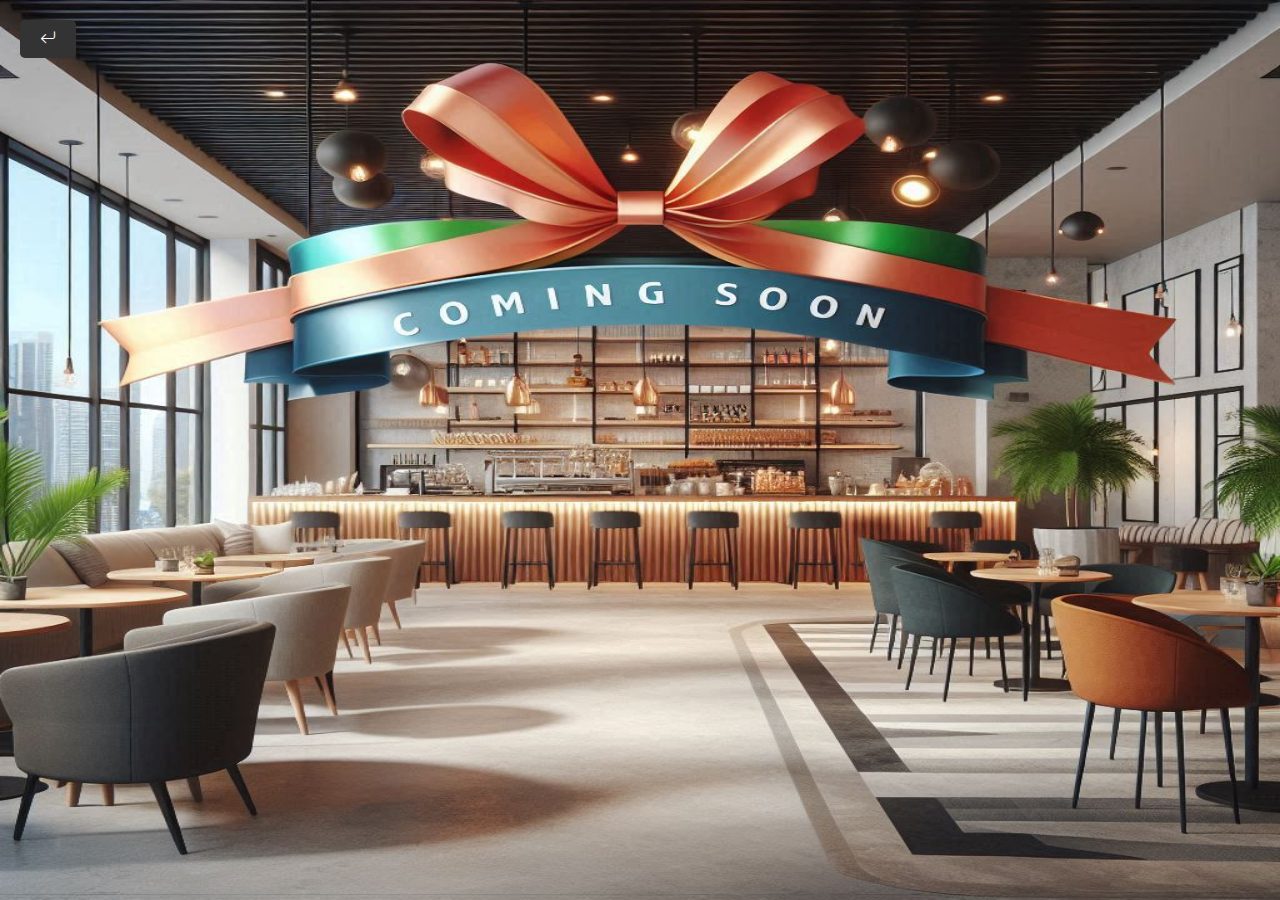
<file: Html/cafeteria.html>
<!DOCTYPE html>
<html lang="en">
<head>
    <meta charset="UTF-8">
    <meta name="viewport" content="width=device-width, initial-scale=1.0">
    <title>Document</title>
    <link rel="stylesheet" href="/Css/cafeteria.css">
    <link rel="stylesheet" href="https://cdn.jsdelivr.net/npm/bootstrap-icons@1.11.3/font/bootstrap-icons.min.css">
    <script src="/Javascript/cafeteria.js"></script>

</head>
<body>
    <div class="container">
        <a href="/Html/inicio.html" class="back-button"><i class="bi bi-arrow-return-left"></i></a>
    </div>
</body>
</html>
</file>
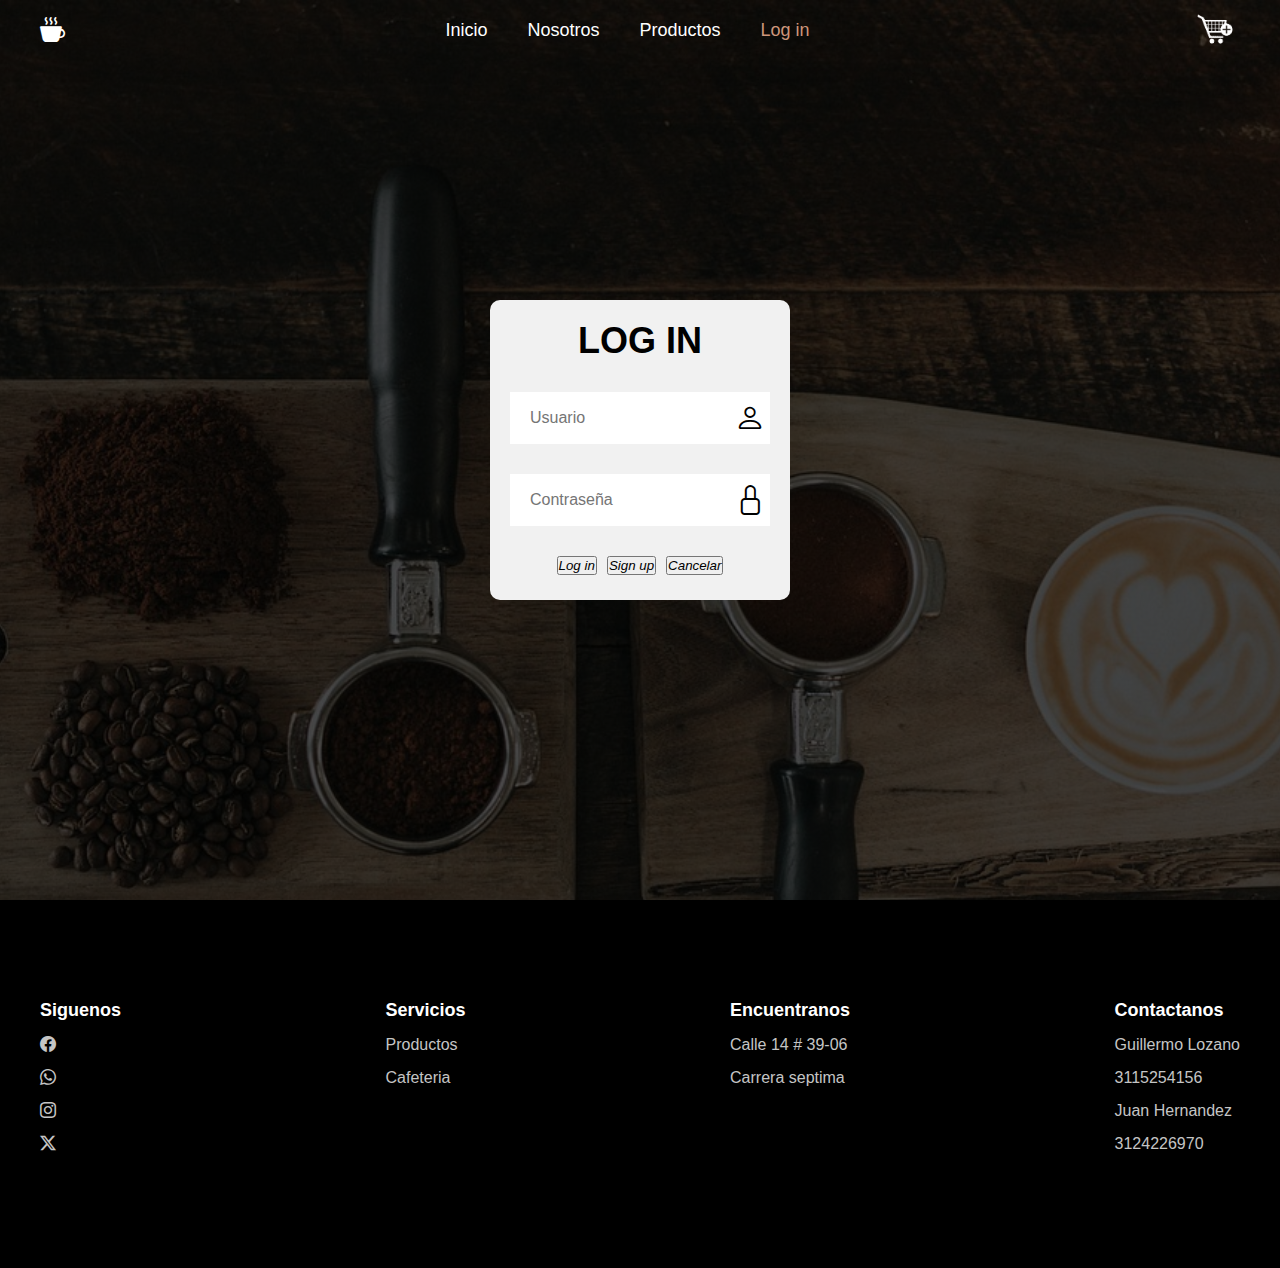
<file: Html/login.html>
<!DOCTYPE html>
<html lang="en">
<head>
    <meta charset="UTF-8">
    <meta name="viewport" content="width=device-width, initial-scale=1.0">
    <title>Document</title>
    <link rel="stylesheet" href="/Css/login.css">
    <script src="/Javascript/login.js"></script>
    <link rel="stylesheet" href="https://cdn.jsdelivr.net/npm/bootstrap-icons@1.11.3/font/bootstrap-icons.min.css">
    <script src="https://code.jquery.com/jquery-3.6.0.min.js"></script>
    <script src="/Javascript/Navbar.js"></script>
    <script src="/Javascript/Footer.js"></script>
 
</head>
<body>

    <div class="menuContainer"></div>
    
    <div class="Formulario">
        <form action="">
            <h1>LOG IN</h1>
            <div class="input-box">
                 <input type="text" placeholder="Usuario" required><i class="bi bi-person"></i>
            </div>
            <div class="input-box">
                <input type="password" placeholder="Contraseña" required><i class="bi bi-lock"></i>
            </div>

            <div class="botones-container">
                <button onclick="login()"><i>Log in</i></button>
                <button onclick="signup()"><i>Sign up</i></button>
                <button onclick="cancelar()"><i>Cancelar</i></button>
            </div>

        </form>
    </div>


    <footer class="footer">

        <div class="footerContainer"></div>

    </footer>
</body>
</html>
</file>
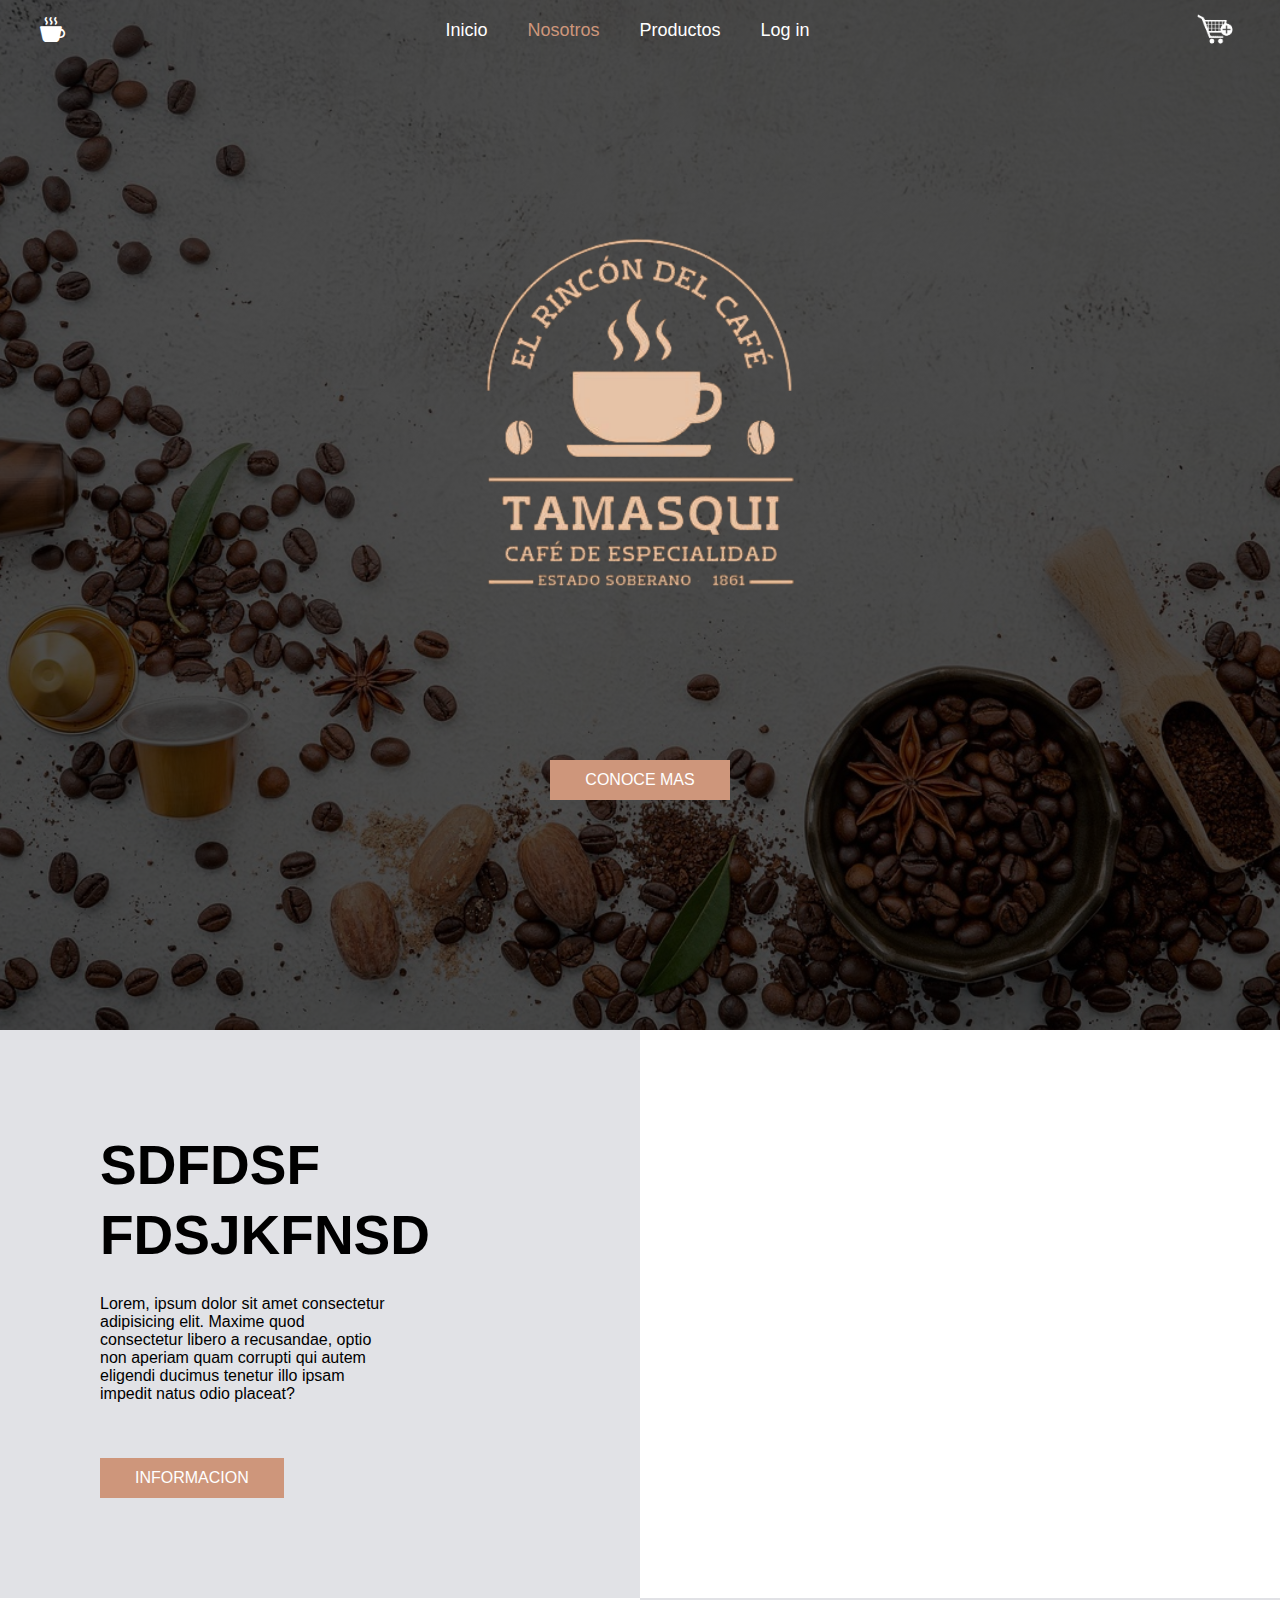
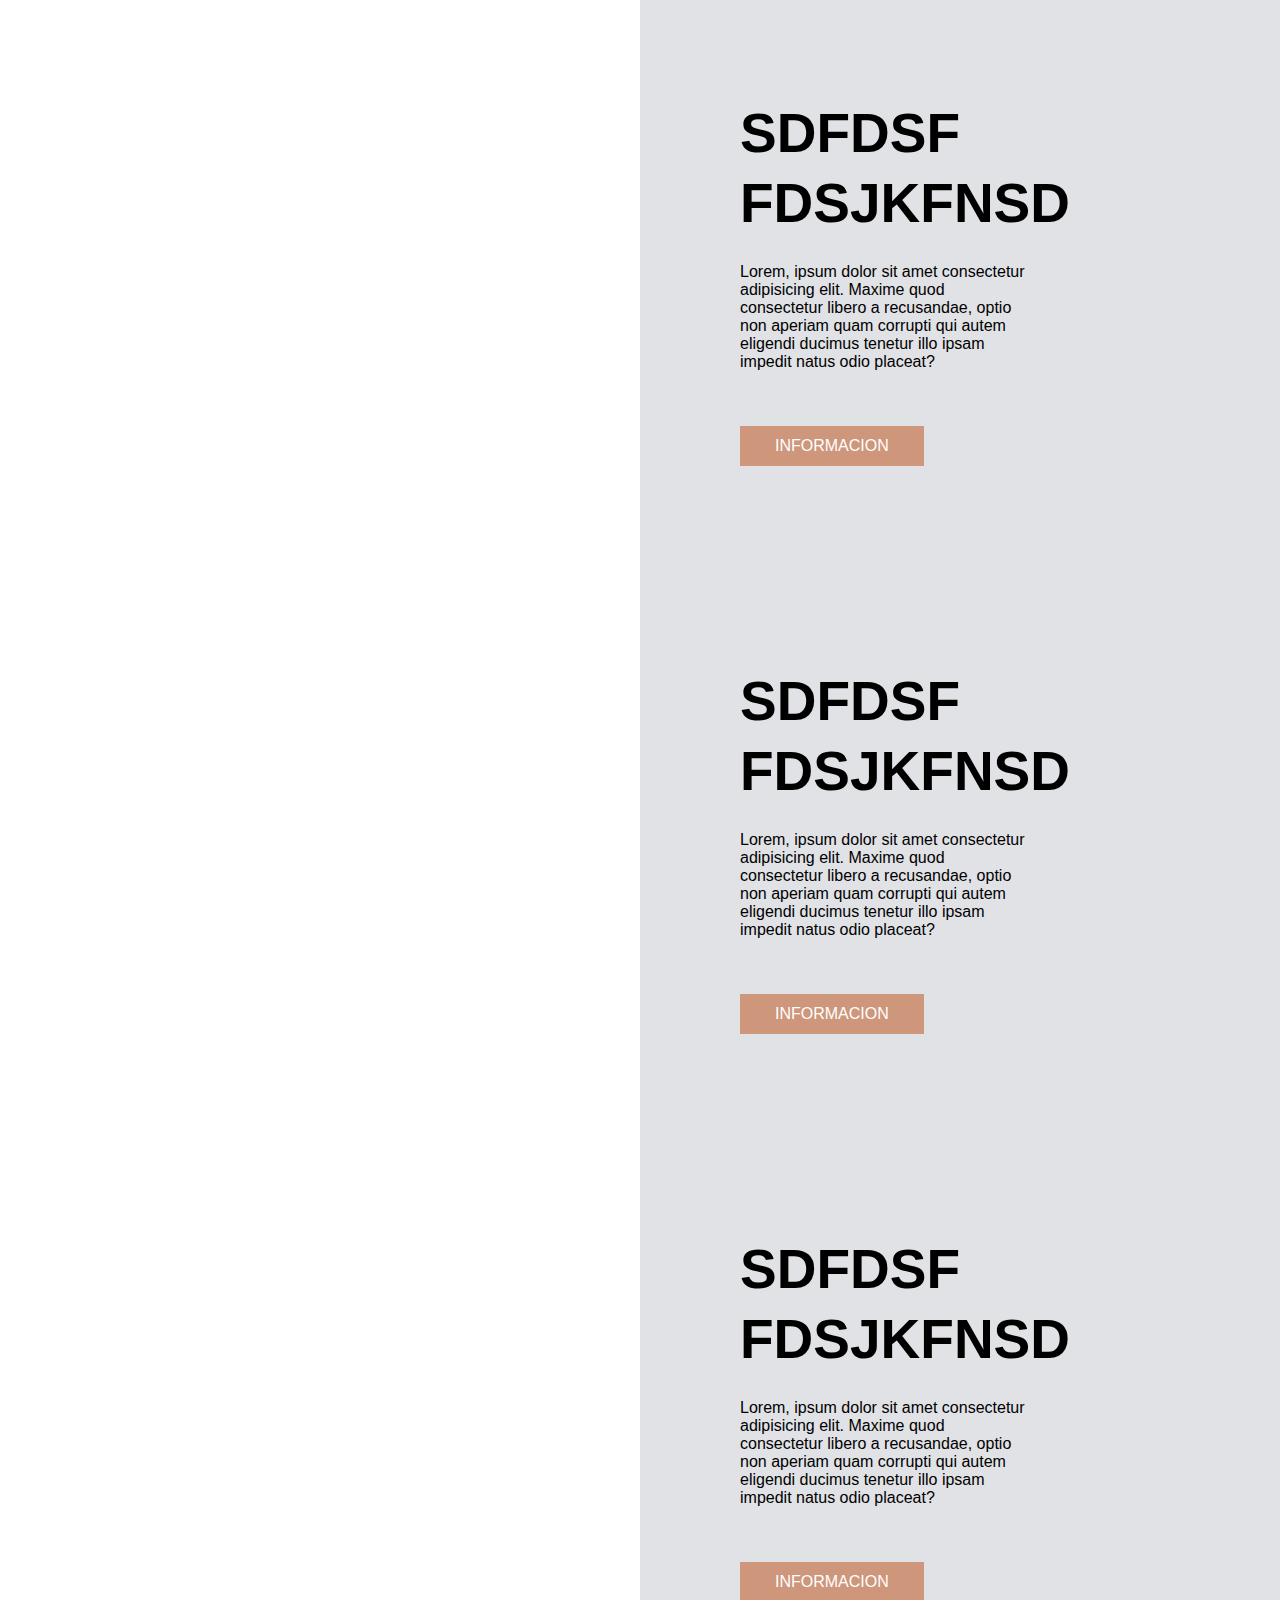
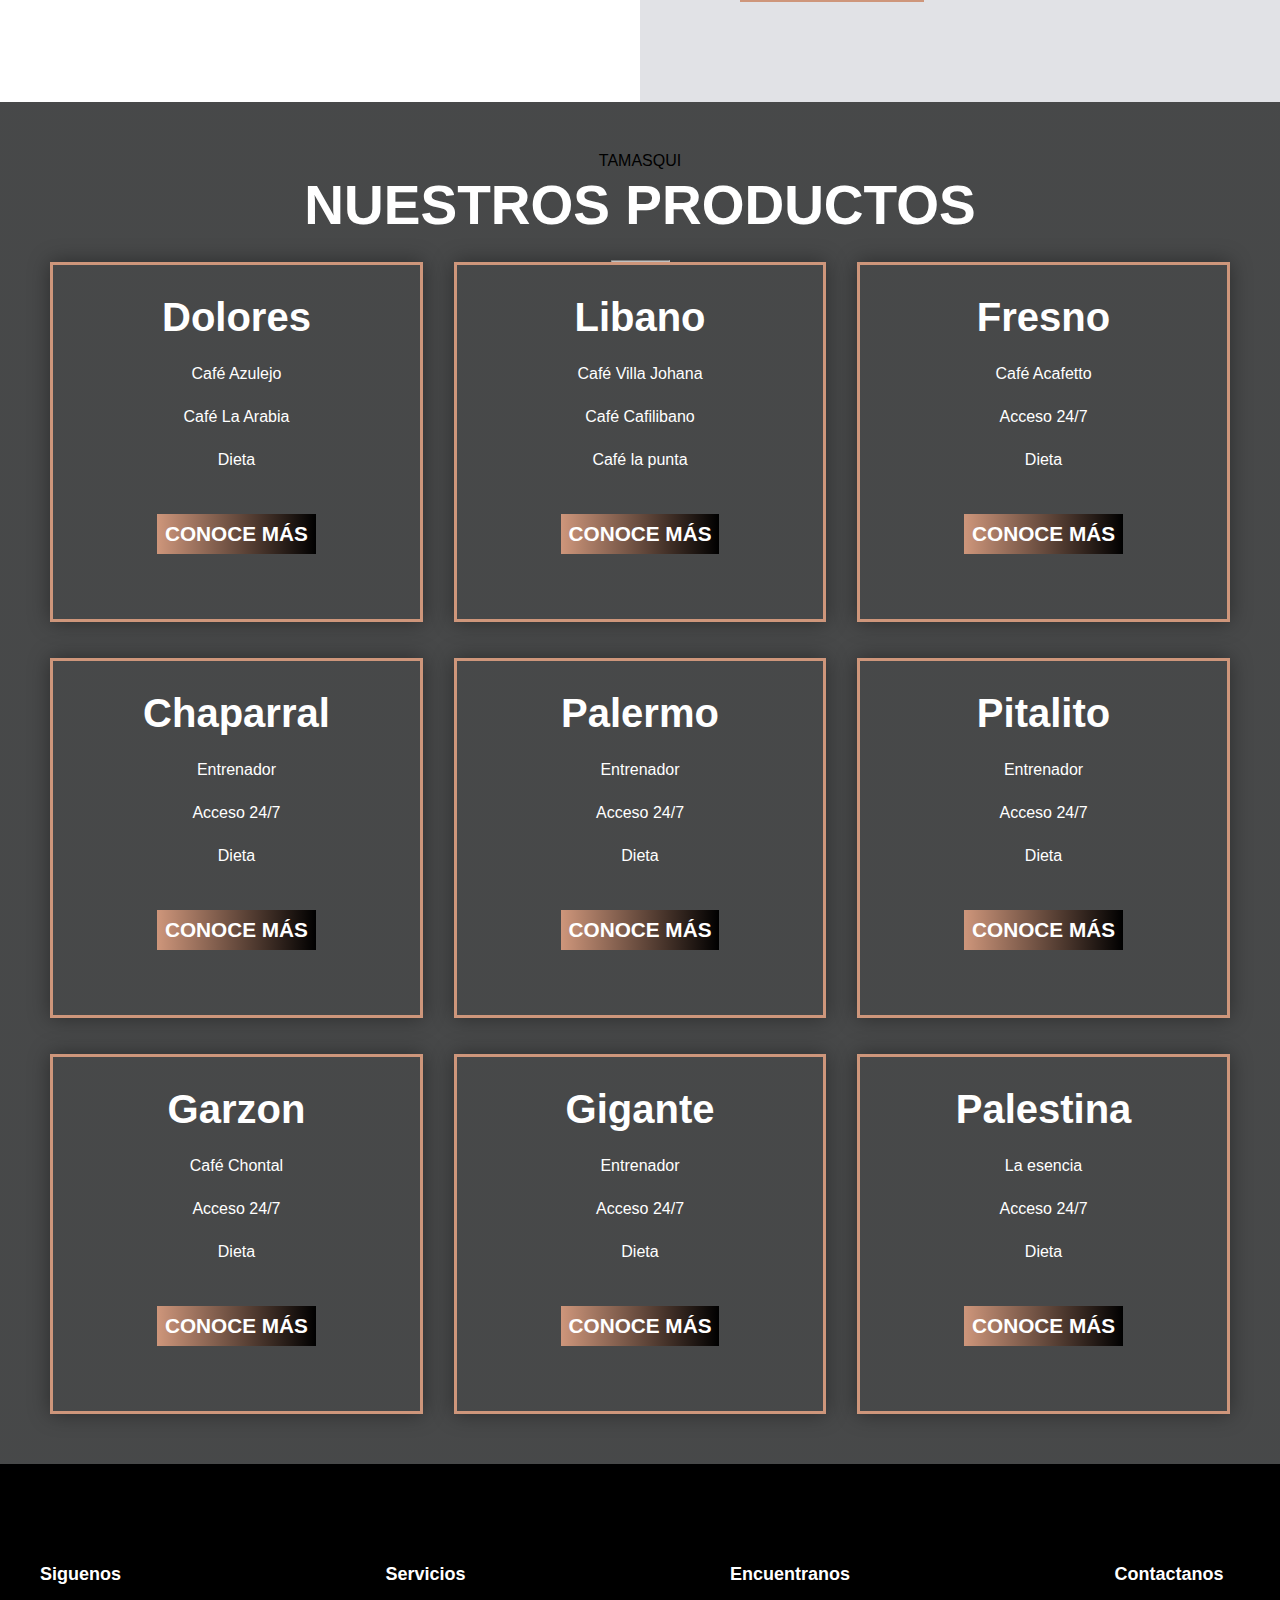
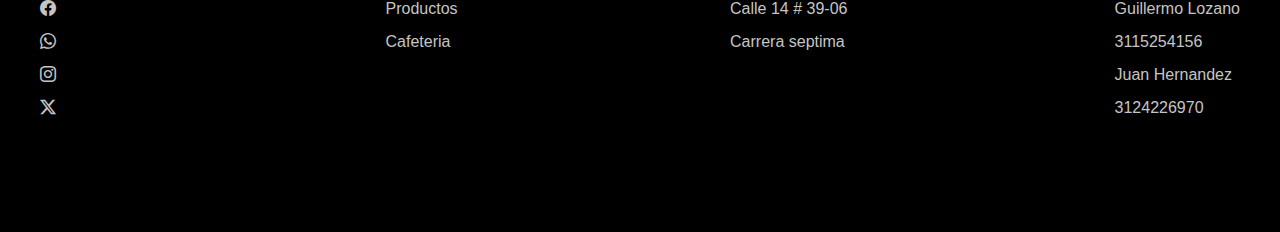
<file: Html/nosotros.html>
<!DOCTYPE html>
<html lang="en">
<head>
    <meta charset="UTF-8">
    <meta name="viewport" content="width=device-width, initial-scale=1.0">
    <title>Document</title>
    <link rel="stylesheet" href="/Css/nosotros.css">
    <link rel="stylesheet" href="https://cdn.jsdelivr.net/npm/bootstrap-icons@1.11.3/font/bootstrap-icons.min.css">
    <script src="https://code.jquery.com/jquery-3.6.0.min.js"></script>
    <script src="/Javascript/Navbar.js"></script>
    <script src="/Javascript/Footer.js"></script>

</head>
<body>
    <header class="header">
    
        <div class="menuContainer"></div>
    
        <div class="header-content container">
            <img src="/Imagenes/Logo_de_Cafetería_Ilustrado_Lineal_Marrón-removebg-preview.png" alt="">
            <a href="#" class="btn-1">Conoce mas</a>
        </div>
    </header>
    
    <section class="general">

        <div class="general-1">
            <h2>sdfdsf fdsjkfnsd</h2>
            <p>
                Lorem, ipsum dolor sit amet consectetur adipisicing elit. 
                Maxime quod consectetur libero a recusandae, optio non aperiam 
                quam corrupti qui autem eligendi ducimus tenetur illo ipsam 
                impedit natus odio placeat?
            </p>
            <a href="#" class="btn-1">Informacion</a>
        </div>
        <div class="general-2"></div>

    </section>

    <section class="general">

        <div class="general-3"></div>

        <div class="general-1">
            <h2>sdfdsf fdsjkfnsd</h2>
            <p>
                Lorem, ipsum dolor sit amet consectetur adipisicing elit. 
                Maxime quod consectetur libero a recusandae, optio non aperiam 
                quam corrupti qui autem eligendi ducimus tenetur illo ipsam 
                impedit natus odio placeat?
            </p>
            <a href="#" class="btn-1">Informacion</a>
        </div>    
    </section>

    <section class="general">

        <div class="general-3"></div>

        <div class="general-1">
            <h2>sdfdsf fdsjkfnsd</h2>
            <p>
                Lorem, ipsum dolor sit amet consectetur adipisicing elit. 
                Maxime quod consectetur libero a recusandae, optio non aperiam 
                quam corrupti qui autem eligendi ducimus tenetur illo ipsam 
                impedit natus odio placeat?
            </p>
            <a href="#" class="btn-1">Informacion</a>
        </div>    
    </section>

    <section class="general">

        <div class="general-3"></div>

        <div class="general-1">
            <h2>sdfdsf fdsjkfnsd</h2>
            <p>
                Lorem, ipsum dolor sit amet consectetur adipisicing elit. 
                Maxime quod consectetur libero a recusandae, optio non aperiam 
                quam corrupti qui autem eligendi ducimus tenetur illo ipsam 
                impedit natus odio placeat?
            </p>
            <a href="#" class="btn-1">Informacion</a>
        </div>    
    </section>

    <section class="cafes">
        <span>TAMASQUI</span>
        <h2>Nuestros productos</h2>
        <hr>

        <div class="cafes-content container">
            <div class="cafe-1">
                <span>Dolores</span>
                <p>Café Azulejo</p>
                <p>Café La Arabia</p>
                <p>Dieta</p>
                <a href="#" class="btn-1"><h5>Conoce más</h5></a>
            </div>

            <div class="cafe-1">
                <span>Libano</span>
                <p>Café Villa Johana</p>
                <p>Café Cafilibano</p>
                <p>Café la punta</p>
                <a href="#" class="btn-1"><h5>Conoce más</h5></a>
            </div>

            <div class="cafe-1">
                <span>Fresno</span>
                <p>Café Acafetto</p>
                <p>Acceso 24/7</p>
                <p>Dieta</p>
                <a href="#" class="btn-1"><h5>Conoce más</h5></a>
            </div>
        </div>
        <br>
        <br>
        <div class="cafes-content container">
            <div class="cafe-1">
                <span>Chaparral</span>
                <p>Entrenador</p>
                <p>Acceso 24/7</p>
                <p>Dieta</p>
                <a href="#" class="btn-1"><h5>Conoce más</h5></a>
            </div>

            <div class="cafe-1">
                <span>Palermo</span>
                <p>Entrenador</p>
                <p>Acceso 24/7</p>
                <p>Dieta</p>
                <a href="#" class="btn-1"><h5>Conoce más</h5></a>
            </div>

            <div class="cafe-1">
                <span>Pitalito</span>
                <p>Entrenador</p>
                <p>Acceso 24/7</p>
                <p>Dieta</p>
                <a href="#" class="btn-1"><h5>Conoce más</h5></a>
            </div>
        </div>
        <br>
        <br>
        <div class="cafes-content container">
            <div class="cafe-1">
                <span>Garzon</span>
                <p>Café Chontal</p>
                <p>Acceso 24/7</p>
                <p>Dieta</p>
                <a href="#" class="btn-1"><h5>Conoce más</h5></a>
            </div>

            <div class="cafe-1">
                <span>Gigante</span>
                <p>Entrenador</p>
                <p>Acceso 24/7</p>
                <p>Dieta</p>
                <a href="#" class="btn-1"><h5>Conoce más</h5></a>
            </div>

            <div class="cafe-1">
                <span>Palestina</span>
                <p>La esencia</p>
                <p>Acceso 24/7</p>
                <p>Dieta</p>
                <a href="#" class="btn-1"><h5>Conoce más</h5></a>
            </div>
        </div>
    </section>




    <footer class="footer">

        <div class="footerContainer"></div>

    </footer>
    
</body>
</html>
</file>
<file: Css/cafeteria.css>
body, html {
    margin: 0;
    padding: 0;
    height: 100%;
}

.container {
    position: relative;
    width: 100%;
    height: 100%;
    background-image: url('/Imagenes/_b977c53d-d6e4-4d2d-9b50-73dc75d036dd.jpg');
    background-size: 100% 100%; /* Cambiamos de 'cover' a 'contain' para que la imagen se ajuste al tamaño del contenedor */
    background-repeat: no-repeat; /* Evita que la imagen se repita */
    background-position: center;
}

.back-button {
    position: absolute;
    top: 20px;
    left: 20px;
    padding: 10px 20px;
    background-color: #333;
    color: #fff;
    text-decoration: none;
    border-radius: 5px;
}
</file>
<file: Css/login.css>
body { 
    font-family: Arial, Helvetica, sans-serif;
    background-color: #111419;
    background-image: linear-gradient(rgba(0,0,0,0.7), rgba(0,0,0,0.7)), url(/Imagenes/WhatsApp\ Image\ 2024-03-27\ at\ 6.35.05\ PM\ \(1\).jpeg);
    background-position: center bottom;
    background-repeat: no-repeat;
    background-size: cover;
    min-height: 100vh;
}


.Formulario{
    display: flex;
    justify-content: center;
    align-items: center;
    min-height: 100vh;
}

.Formulario h1{
    font-size: 36px;
    text-align: center;
}

.Formulario form {
    width: 300px;
    height: 300PX; 
    padding: 20px;
    background-color: #f1f1f1;
    border-radius: 10px;
}

.Formulario .input-box { 
    position: relative;
    margin: 30px 0;
    width:100%;
    height: 20%;
}

.input-box input { 
    width: 100%;
    height: 100%;
    border: 40px;
    font-size: 16px;
    padding: 20px 45px 20px 20px;
}

.input-box i { 
    position: absolute;
    right:5px;
    top: 20%;
    font-size: 30px; 
}

.botones-container {
    display: flex;
    justify-content: center; 
}

.botones-container button {
    margin: 0 5px; 
}
</file>
<file: Css/nosotros.css>
*{
    margin: 0;
    padding: 0;
    box-sizing: border-box;
    text-decoration: none;
    list-style: none;
}

body { 
    font-family: Arial, Helvetica, sans-serif;
}



.header {
    display: flex;
    align-items: center;
    background-color: #eff3f4;
    padding: 130px 0 0 0;
    background-image: linear-gradient(rgba(0,0,0,0.7), rgba(0,0,0,0.7)), url(/Imagenes/WhatsApp\ Image\ 2024-03-27\ at\ 6.35.40\ PM.jpeg);
    background-position: center bottom;
    background-repeat: no-repeat;
    background-size: cover;
    min-height: 100vh;
}


.header-content {
    display: flex;
    flex-direction: column;
    justify-content: center;
    align-items: center;
    height: 100vh;
    
    
}

.header-content img {
    width: 600px; 
    height: auto; 
}

.header-content img, .header-content .btn-1 {
    margin-bottom: 150px;
    margin-top: -100px;
}

.btn-1 {
    display: inline-block;
    padding: 11px 35px;
    background-color: #CE967B;
    color: white;
    text-transform: uppercase;
    margin-top: 10px;
}

.btn-1:hover {
    background-color: #CE967B;
}

.header-content {
    text-align: center;
    position: relative;
}

.general {
    display: flex;
}

.general-1 {
    width: 50%;
    padding: 100px 250px 100px 100px;
    background-color: #E1E2E6;
}

.general-2 {
    background-image: url(https://previews.123rf.com/images/photochicken/photochicken1707/photochicken170700044/81807735-barista-personas-haciendo-caf%C3%A9-con-m%C3%A1quina-de-caf%C3%A9-en-el-caf%C3%A9.jpg);
    background-position: center center;
    background-repeat: no-repeat;
    background-size: cover;
    width: 50%;
}

.general-3 {
    background-image: url(https://th.bing.com/th/id/R.73ee9156a0a587d9cbe03759fefbf110?rik=oPPWiTn1ueV3Hw&pid=ImgRaw&r=0);
    background-position: center center;
    background-repeat: no-repeat;
    background-size: cover;
    width: 50%;
}

h2 { 
    font-size: 55px;
    line-height: 70px;
    color: black;
    text-transform: uppercase;
    margin-bottom: 20px;
}

p {
    font-size: 16px;
    color: black;
    margin: 25px 0 45px 0;
}

  /* Cambiar color de fondo del encabezado del acordeón cuando está activo */
  .accordion-button:not(.collapsed) {
    background-color: #CE967B !important;
    color: #ffffff !important;
  }

/* Cambiar color de fondo del panel del acordeón */
.accordion-body {
    background-color: #E1E2E6; /* Cambia el color de fondo a tu preferencia */
  }

  /* Cambiar color de fondo del encabezado del acordeón cuando no está activo */
.accordion-button.collapsed {
    background-color: #CE967B !important; /* Cambia el color de fondo a tu preferencia */
    color: #ffffff !important; /* Cambia el color del texto a tu preferencia */
  }
  
.cafes {
    padding: 100px 0;
    display: flex;
    flex-direction: column;
    align-items: center;
    background-color: #eff3f4;
}

.cafes hr {
    width: 5%;
}

.cafes-content {
    display: flex;
    justify-content: space-between;
    width: 100%;
    margin-top: 25px;
}

.cafe-1 {
    flex-basis: calc(33.3% - 20px);
    border: 3px solid #CE967B;
    padding: 30px 50px;
    text-align: center;
    box-shadow: 0 0 20px rgba(0,0,0,0.4);
}

.cafe-1 span {
    font-size: 40px;
    font-weight: 800;
    color: white;
}

.cafes h2 {
    color: white;
}

.cafe-1 a.btn-1  {
    padding: 8px;
    font-size: 25px;
    color: #ffffff;
    margin: 25px 0 35px 0;
    background: linear-gradient(90deg, #CE967B 0%, #000000 100%);

}

.cafe-1 p {
    margin-bottom: 20px;
    color: white;
}

.cafes {
    background-image: linear-gradient(rgba(0,0,0,0.7), rgba(0,0,0,0.7)), url(https://tse3.mm.bing.net/th/id/OIG3.KD0qPSXbCKrCQvRX_ink?pid=ImgGn); /* Reemplaza 'ruta/de/la/imagen.jpg' con la ruta de tu imagen */
    background-size: cover; /* Ajusta el tamaño de la imagen para cubrir completamente el contenedor */
    background-position: center; /* Centra la imagen dentro del contenedor */
    padding: 50px; /* Ajusta el relleno según sea necesario */
}
</file>
